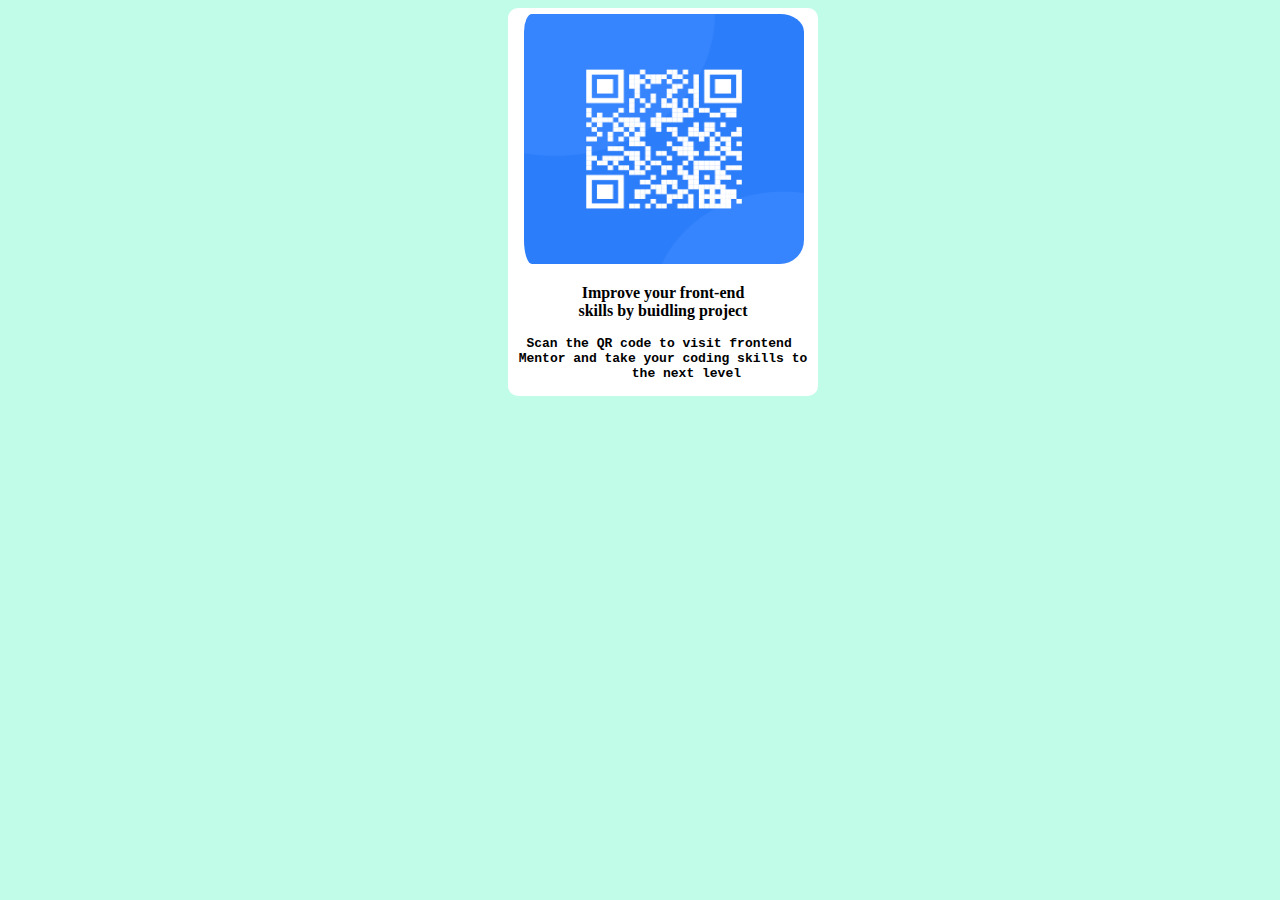
<file: exercises/exe_html/index.html>
<!DOCTYPE html>
<html lang="en">
  <head>
    <meta charset="UTF-8" />
    <meta name="viewport" content="width=device-width, initial-scale=1.0" />
    <title>Document</title>
    <link rel="stylesheet" href="../exe_css/style.css" />
  </head>
  <body>
    <div class="container">
      <div>
        <img src="../img/image-qr-code.png" alt="qr-image" />
      </div>
      <div class="description">
        <p><b>Improve your front-end <br>skills by buidling project</h3>
      <div class="preClass">
        <pre>
Scan the QR code to visit frontend 
Mentor and take your coding skills to
      the next level
          </pre>
      </div>
      </div>
    </div>
  </body>
</html>
</file>
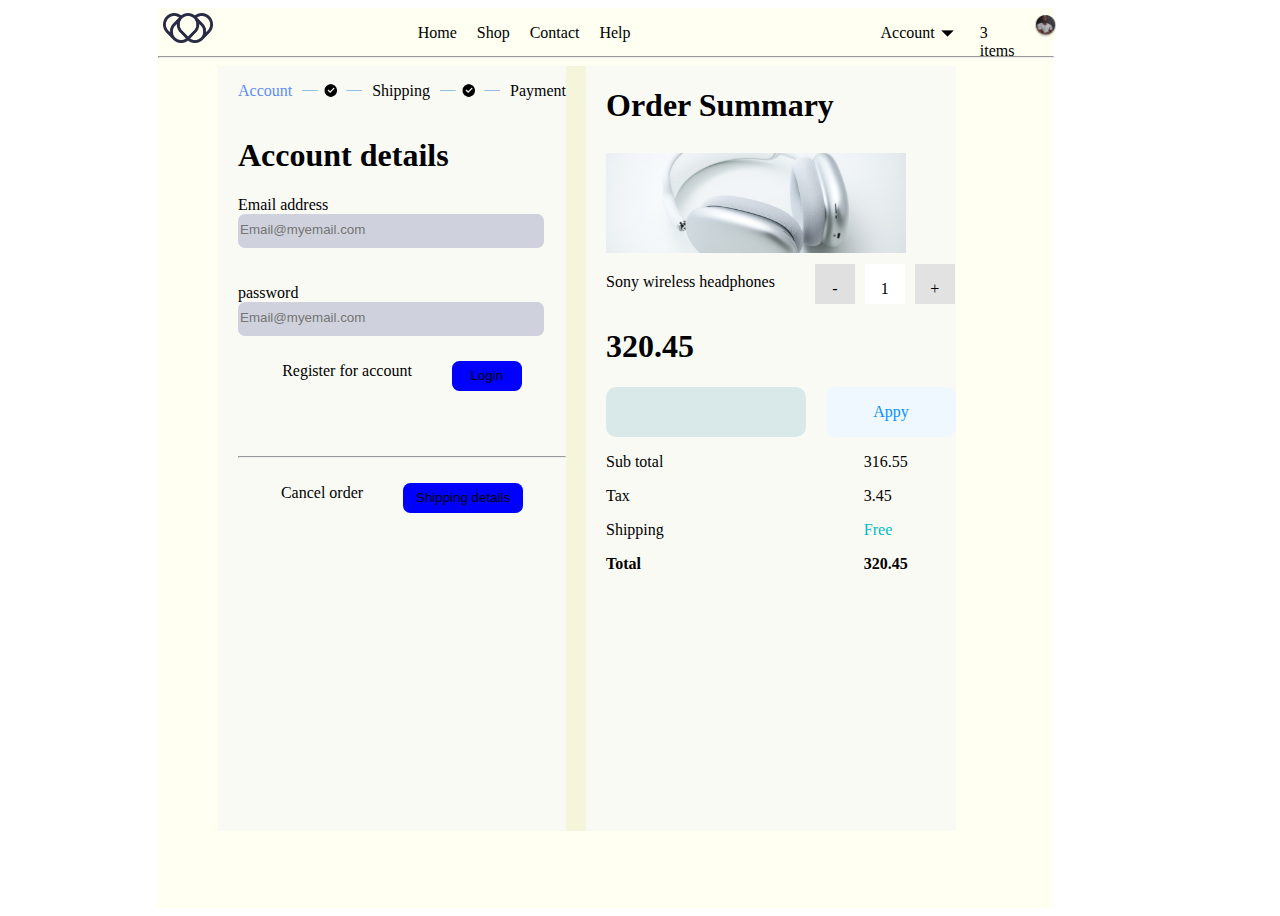
<file: flex_projects/flex_box/index.html>
<!DOCTYPE html>
<html lang="en">
  <head>
    <meta charset="UTF-8" />
    <meta name="viewport" content="width=device-width, initial-scale=1.0" />
    <title>Document</title>
    <link rel="stylesheet" href="../flex_box/style.css" />
  </head>
  <body>
    <div class="container">
      <div class="nav">
        <div class="logo">
          <img class="logo1" src="../flex_box/img/logo.png" alt="" />
        </div>
        <div class="contacts">
          <p>Home</p>
          <p>Shop</p>
          <p>Contact</p>
          <p>Help</p>
        </div>
        <div class="account">
          <div class="acc">
            <p>Account</p>
            <img class="dropdown" src="../flex_box/img/dropdown.png" alt="" />
          </div>
          <p>3 items</p>
          <img src="../flex_box/img/user.png" alt="" />
        </div>
      </div>
      <hr />
      <div class="wrapper">
        <!-- start of the first box -->
        <div class="sect1">
          <div class="procedure">
            <p class="accparag">Account</p>
            <img class="tick" src="../flex_box/img/image.png" alt="" />
            <p>Shipping</p>
            <img class="tick" src="../flex_box/img/image.png" alt="" />
            <p>Payment</p>
          </div>
          <h1>Account details</h1>
          <div class="form">
            <div>
              <label for="email">Email address</label><br />
              <input type="text" placeholder="Email@myemail.com" />
            </div>
            <br><br>
            <div>
              <label for="email">password</label><br />
              <input type="text" placeholder="Email@myemail.com" />
            </div>
            <div class="registration">
              <div class="register">
                <p>Register for account</p>
              </div>
              <div class="button1">
               <button class="btn2" >Login</button>
              </div>
            </div>
            <hr class="hr1">
            <div class="registration">
              <div class="register">
                <p>Cancel order</p>
              </div>
              <div class="button1">
               <button class="btn3" >Shipping details</button>
              </div>
            </div>
          </div>
        </div>
        <!-- end of the first box -->
        <!-- start of the second box -->
        <div class="sect2">
          <h1>Order Summary</h1>
          <div class="imag">
            <img class="image3" src="../flex_box/img/img1.png" alt="" />
          </div>
          <div class="paragraph">
            <p>Sony wireless headphones</p>
            <div class="card">
              <div class="subtract">
                <p>-</p>
              </div>
              <div class="num">
                <p>1</p>
              </div>
              <div class="add">
                <p>+</p>
              </div>
            </div>
          </div>
          <h1>320.45</h1>
          <div class="free">
            <div class="card1"></div>
            <div class="btn">
              <p>Appy</p>
            </div>
          </div>
          <div class="sales">
            <div class="product">
              <p>Sub total</p>
              <p>Tax</p>
              <p>Shipping</p>
              <p><b>Total</b></p>
            </div>
            <div class="price">
              <p>316.55</p>
              <p>3.45</p>
              <p><span>Free</span></p>
              <p><b>320.45</b></p>
            </div>
          </div>
        </div>
        <!-- end of second box -->
      </div>
    </div>
  </body>
</html>
</file>
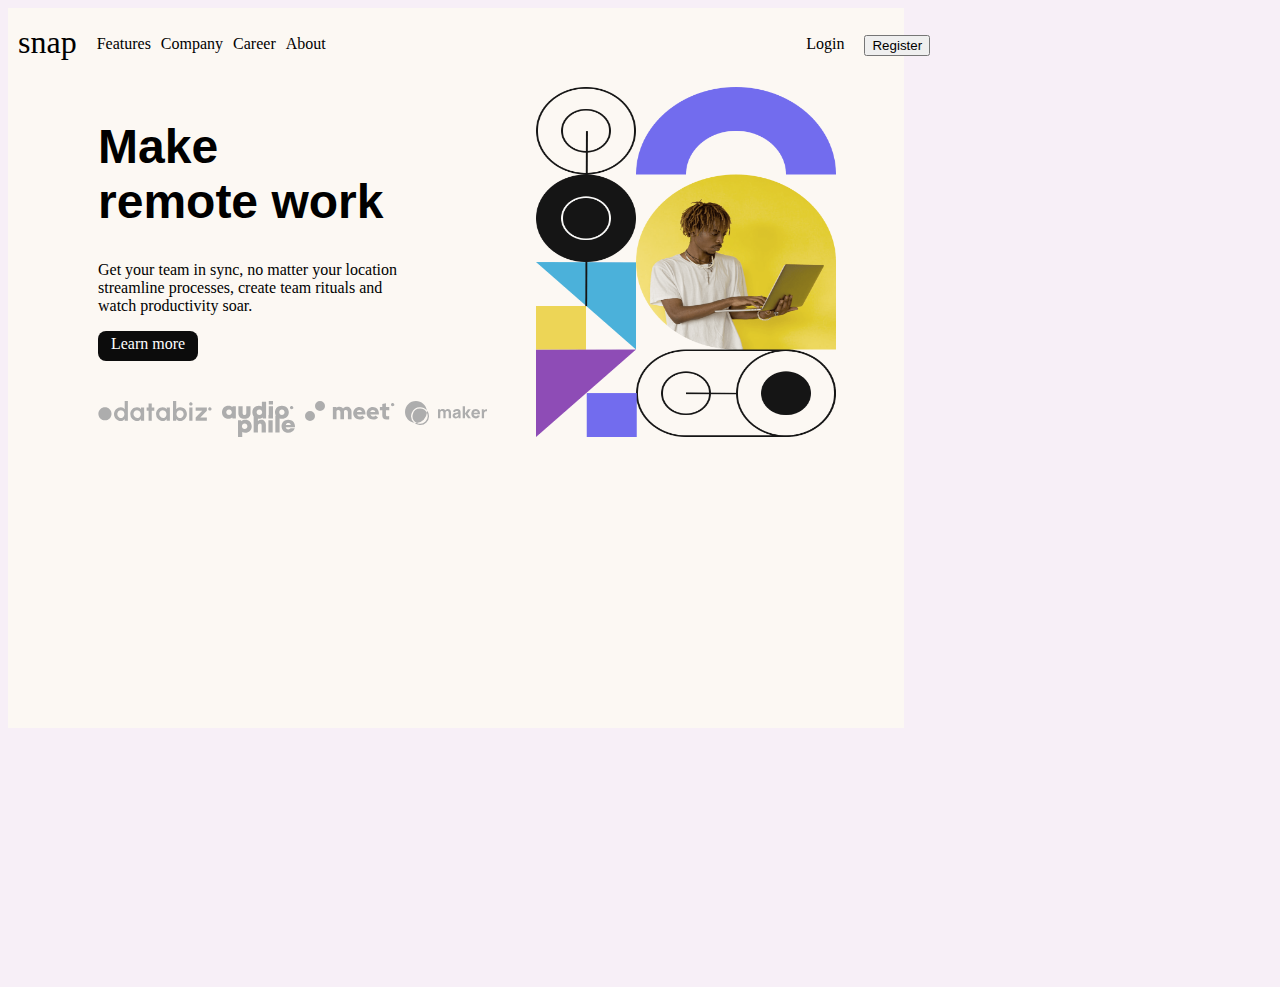
<file: flex_projects/flex_card/index.html>
<!DOCTYPE html>
<html lang="en">
  <head>
    <meta charset="UTF-8" />
    <meta name="viewport" content="width=device-width, initial-scale=1.0" />
    <title>Document</title>
    <link rel="stylesheet" href="../flex_card/styles.css" />
  </head>
  <body>
    <div class="container">
      <div class="navbar">
        <div class="logo">
          <p><span>snap</span></p>
        </div>
        <div class="contacts">
          <p>Features</p>
          <p>Company</p>
          <p>Career</p>
          <p>About</p>
        </div>
        <div class="account">
          <p>Login</p>
          <p><button>Register</button></p>
        </div>
      </div>
      <div class="section">
        <div class="section1">
          <h1>
            Make <br />
            remote work
          </h1>
          <p>
            Get your team in sync, no matter your location <br />
            streamline processes, create team rituals and <br />
            watch productivity soar.
          </p>
          <div class="btn">
            <p style="color: white; padding: 4px">Learn more</p>
          </div>
          <div class="logos">
            <div class="databiz">
             <img src="../flex_card/img/client-databiz.svg" alt="">
            </div>
            <div class="textsvg">
              <img src="../flex_card/img/client-audiophile.svg" alt="">
            </div>
            <div class="meet">
             <img src="../flex_card/img/client-meet.svg" alt="">
            </div>
            <div class="textsvg1">
              <img src="../flex_card/img/client-maker.svg" alt="">
            </div>
          </div>
        </div>
        <div class="section2">
          <div class="image">
            <img class="img4" src="../flex_card/img/image-hero-desktop.png" alt="">
          </div>
        </div>
      </div>
    </div>
  </body>
</html>
</file>
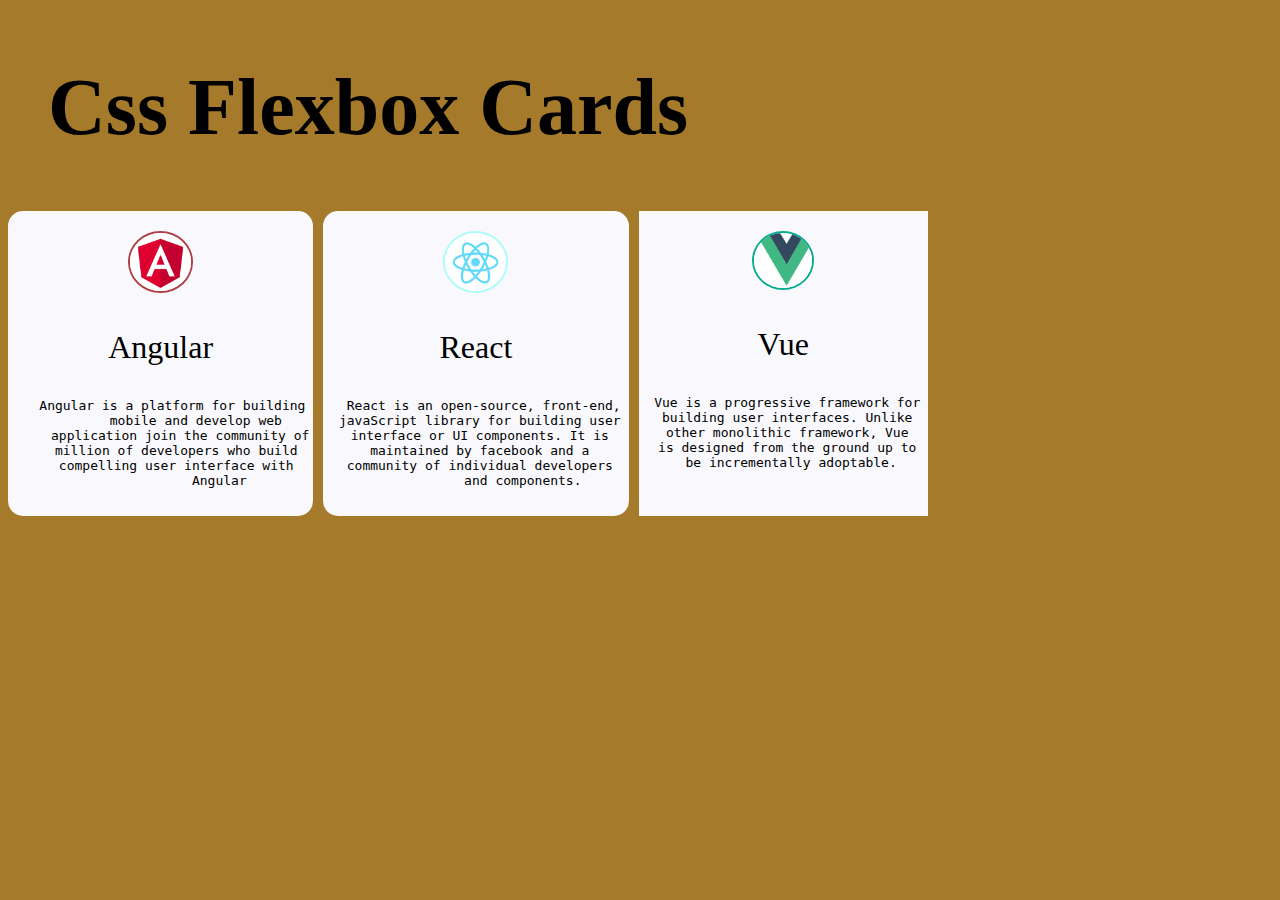
<file: grid/grid1/index.html>
<!DOCTYPE html>
<html lang="en">
  <head>
    <meta charset="UTF-8" />
    <meta name="viewport" content="width=device-width, initial-scale=1.0" />
    <title>Document</title>
    <link rel="stylesheet" href="../grid1/style.css" />
  </head>
  <body>
    
    <div class="container">
      <h1>Css Flexbox Cards</h1>
      <div class="wrapper">
        <div class="angular">
          <div class="image-1">
            <img
              style="border-radius: 100%; border: 2px solid #af4146"
              src="../grid1/assets/angular.png"
              alt=""
            />
          </div>
          <p>Angular</p>
          <pre>
    Angular is a platform for building 
         mobile and develop web
     application join the community of
    million of developers who build
     compelling user interface with 
               Angular
          </pre>
        </div>
        <div class="react">
          <div class="image-2">
            <img
              style="border-radius: 100%; border: 2px solid #aafdf9"
              src="../grid1/assets/react.png"
              alt=""
            />
          </div>
          <p>React</p>
          <pre>
  React is an open-source, front-end,
  javaScript library for building user 
  interface or UI components. It is 
  maintained by facebook and a 
  community of individual developers 
            and components.
          </pre>
        </div>
        <div class="vue">
          <div class="image-3">
            <img
              style="border-radius: 100%; border: 2px solid #03ac8f"
              src="../grid1/assets/vue.png"
              alt=""
            />
          </div>
          <p>Vue</p>
          <pre>
  Vue is a progressive framework for 
  building user interfaces. Unlike 
  other monolithic framework, Vue 
  is designed from the ground up to 
  be incrementally adoptable.
          </pre>
        </div>
      </div>
    </div>
  </body>
</html>
</file>
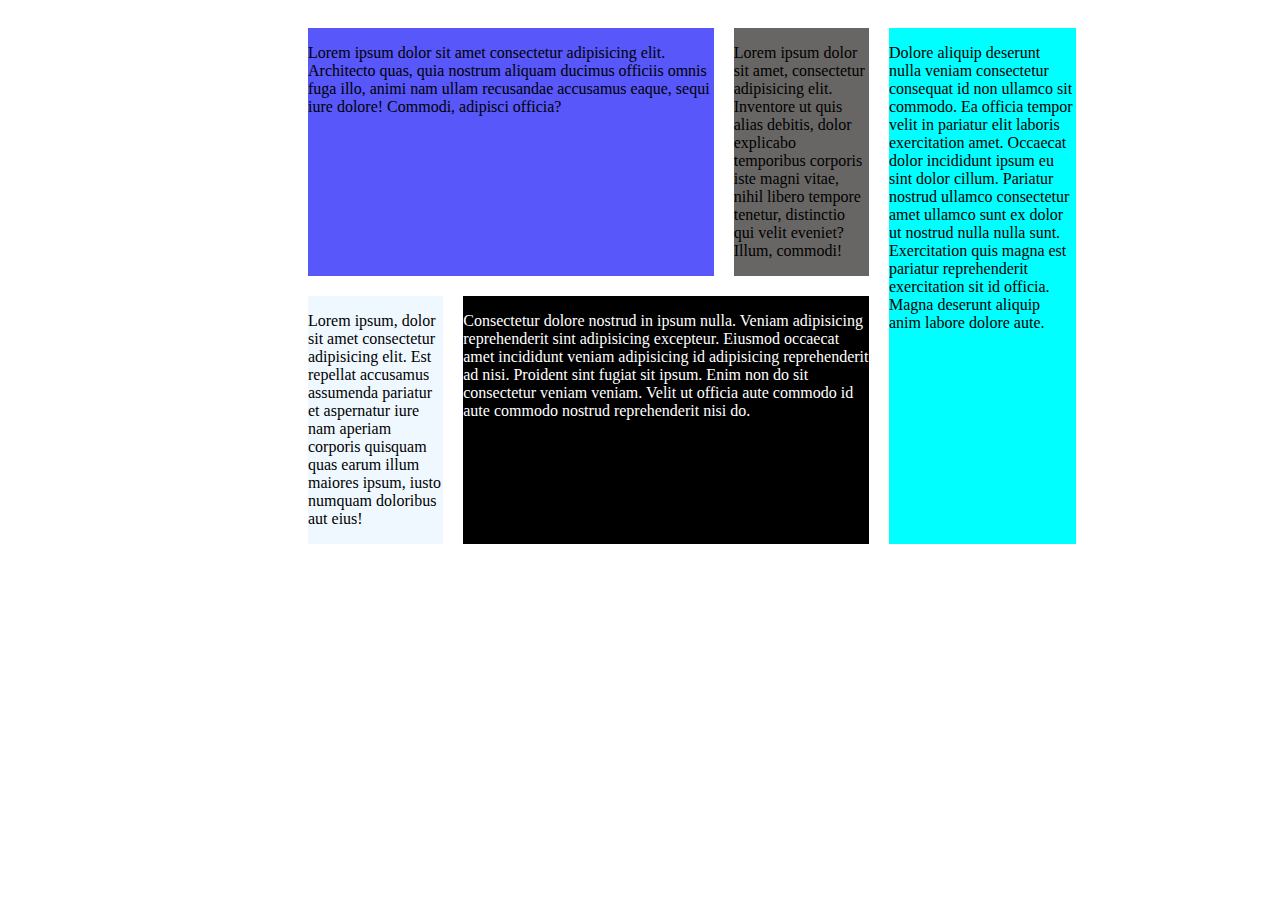
<file: grid/grid2/index.html>
<!DOCTYPE html>
<html lang="en">
  <head>
    <meta charset="UTF-8" />
    <meta name="viewport" content="width=device-width, initial-scale=1.0" />
    <title>Document</title>
    <link rel="stylesheet" href="../grid2/styles.css" />
  </head>
  <body>
    <div class="wrapper">
      <div class="one">
        <div class="content1">
          <div class="section1">
            <p>
              Lorem ipsum dolor sit amet consectetur adipisicing elit.
              Architecto quas, quia nostrum aliquam ducimus officiis omnis fuga
              illo, animi nam ullam recusandae accusamus eaque, sequi iure
              dolore! Commodi, adipisci officia?
            </p>
          </div>
          <div class="section2">
            <p>
              Lorem ipsum dolor sit amet, consectetur adipisicing elit.
              Inventore ut quis alias debitis, dolor explicabo temporibus
              corporis iste magni vitae, nihil libero tempore tenetur,
              distinctio qui velit eveniet? Illum, commodi!
            </p>
          </div>
        </div>
        <div class="content2">
          <div class="sec1">
            <p>
              Lorem ipsum, dolor sit amet consectetur adipisicing elit. Est
              repellat accusamus assumenda pariatur et aspernatur iure nam
              aperiam corporis quisquam quas earum illum maiores ipsum, iusto
              numquam doloribus aut eius!
            </p>
          </div>
          <div class="sec2">
            <p>
              Consectetur dolore nostrud in ipsum nulla. Veniam adipisicing
              reprehenderit sint adipisicing excepteur. Eiusmod occaecat amet
              incididunt veniam adipisicing id adipisicing reprehenderit ad
              nisi. Proident sint fugiat sit ipsum. Enim non do sit consectetur
              veniam veniam. Velit ut officia aute commodo id aute commodo
              nostrud reprehenderit nisi do.
            </p>
          </div>
        </div>
      </div>
      <div class="two">
        <p>
          Dolore aliquip deserunt nulla veniam consectetur consequat id non
          ullamco sit commodo. Ea officia tempor velit in pariatur elit laboris
          exercitation amet. Occaecat dolor incididunt ipsum eu sint dolor
          cillum. Pariatur nostrud ullamco consectetur amet ullamco sunt ex
          dolor ut nostrud nulla nulla sunt. Exercitation quis magna est
          pariatur reprehenderit exercitation sit id officia. Magna deserunt
          aliquip anim labore dolore aute.
        </p>
      </div>
    </div>
  </body>
</html>
</file>
<file: exercises/exe_css/style.css>
/* Mobile styles (up to 375px) */
@media only screen and (max-width: 375px) {
  }
  
  /* Desktop styles (1440px and above) */
  @media only screen and (min-width: 1440px) {
    /* Add your desktop-specific styles here */
  }

body{
    background-color: rgb(193, 252, 232);
    width: 100%;
}
img{
    height: 250px;
    width: 280px;
    padding-top: 6px;
    padding-left: 16px;
    border-radius: 5%;
    border-radius: 1.5em;
}
.container{
  align-items: center;
  margin-left: 500px;
  background-color: white;
  height: 100%;
  width: 310px;
  border-radius: 10px;
}
pre, p{
    text-align: center;
}
p{
    /* font-size: 11px; */
}
pre{
    padding:px;
}
</file>
<file: flex_projects/flex_box/style.css>
body{
    width: 100vw;
    height: 100vh;
}
.container{
    width: 70%;
    height: 100%;
    background-color: rgb(255, 255, 242);
    margin-left: 150px;
}
.nav{
    display: flex;
    height: 40px;
    width: 100%;
    background-color: rgb(255, 255, 242);
}
.logo1{
    height: 30px;
    padding: 5px;
}
.contacts{
    display: flex;
    gap: 20px;
    margin-left: 200px;
}
.account{
    display: flex;
    gap: 20px;
    margin-left: 250px;
    margin-bottom: 10px;
}
img{
    padding-top: 7px;
}
.wrapper{
    width: 80%;
    height: 85%;
    background-color: beige;
    margin-left: 60px;
    display: flex;
    gap: 20px;
}
.sect1{
    height: 100%;
    width: 50%;
    background-color: rgb(250, 250, 245);
    padding-left: 20px;
}
.sect2{
    height: 100%;
    width: 50%;
    background-color: rgb(250, 250, 245);
    padding-left: 20px;
}
.image3{
    height: 100px;
    width: 300px;
    margin-right: 20px;
}
.acc{
    display: flex;
}
.dropdown{
    height: 25px;
    width: 25px;
    padding-top: 12px;
}
.card{
    display: flex;
    gap: 10px;
    height: 40px;
    padding-top: 7px;
}

.paragraph{
    display: flex;
    gap: 40px;
}
.num{
    background-color: #fff;
    width: 40px;
    text-align: center;
}
.add{
    background-color: #e2e2e2;
    width: 40px;
    text-align: center;
}
.subtract{
    background-color: #e0e0e0;
    width: 40px;
    text-align: center;

}
.card1{
    background-color: rgb(217, 233, 233);
    width: 200px;
    border-radius: 10px;
}
.btn{
    background-color: aliceblue;
    width: 130px;
    text-align: center;
     border-radius: 10px;
     color: rgb(7, 143, 255);
}
.free{
    display: flex;
    gap: 20px;

}
.sales{
    display: flex;
    gap: 200px;
}
span{
    color: rgb(2, 186, 199);
}
.tick{
    height: 15px;
    width: 60px;
    margin-top: 10px;
}
.procedure{
    display: flex;
    gap: 10px;
}
.accparag{
    color: rgb(92, 141, 247);
}
input{
    width: 300px;
    height: 30px;
    border-radius: 7px;
    background-color: #cfd2dd;
    border-color: #cfd2dd;
    border-top: none;
    border-left: none;
}
.registration{
    display: flex;
    justify-content: center;
    gap: 40px;
    margin-top: 10px;
}
.button1{
    margin-top: 15px;
}
.btn2{
    width: 70px;
    height: 30px;
    background-color: blue;
    border: none;
    border-radius: 1ch;
}
.btn3{
    width: 120px;
    height: 30px;
    background-color: blue;
    border: none;
    border-radius: 1ch;
}
.hr1{
    margin-top: 60px;
}
</file>
<file: flex_projects/flex_card/styles.css>
body{
    background-color: rgb(247, 239, 247);
    width: 100vw;
    height: 100vh;
}
.container{
    height: 80%;
    width: 70%;   
    background-color: rgb(252, 248, 243);
}
.navbar{
    display: flex;
    flex-direction: row;
    gap: 20px;
}
.logo, .account, .contacts{
    display: flex;
}
.logo{
   height: 50%;
   width: 50%;
   margin-left: 10px;
}
.contacts{
    height: 10%;
    width: 10%;
    margin-top: 11px;
    margin-right: 150px;
    gap: 10px;
}
.account{
    height: 10%;
    width: 10%;
    margin-top: 11px;
    margin-left: 450px;
    gap: 20px;
    margin-right: 290px;
}
.header{
    width: 40%;
    height: 40%;
    display: flex;
    flex-direction: row;
}
.section{
    margin: 10px;
    height: 100vh;
    display: flex;
    /* gap: 20px; */
}
.section1{
    background-color: rgb(252, 248, 243);
    width: 50%;
    height: 60%;
    /* margin-left: px; */
    padding-left: 80px;

}
.section2{
    background-color: rgb(252, 248, 243);
    width: 30%;
    height: 60%;
}
.img4{
    width: 300px;
    height: 350px;
}
.btn{
    width: 100px;
    height: 30px;
    text-align: center;
    margin-top: 10px;
    background-color: #0c0c0c;
    border-radius: 8px;
}
.logos{
    padding-top: 40px;
    display: flex;
    gap: 10px;
    width: 95%;
    height: 15%;
}
span{
    font-size: 2rem;
}
h1{
    font-family: 'Franklin Gothic Medium', 'Arial Narrow', Arial, sans-serif;
    font-size: 3em;
}
</file>
<file: grid/grid1/style.css>
body{
    background-color: rgb(165, 122, 42);
    width: 50vw;
    height: 50vh;
}
.container{
   display: grid;
   grid-template-rows: 1fr;
   row-gap: 5px;
}
.wrapper{
    width: 30%;
    height: 30%;
    display: grid;
    grid-template-columns: repeat(3, 1fr); 
    column-gap: 10px;
}
img{
    width: 20%;
    height: 20%;
}
.angular{
    background-color: #f9f9fd;
    border-radius: 15px;
}
.react{
    background-color: #f9f9fd;
    border-radius: 15px;
}
.vue{
    background-color: #f9f9fd;
    border-radius: 15
}
p{
    text-align: center;
    font-size: 2rem;
}
h1{
    margin-left: 40px;
    text-align: start;
    font-size: 5rem;
}
pre{
    text-align: center;
}
.image-1, .image-2, .image-3{
    text-align: center;
    padding-top: 20px;
}
</file>
<file: grid/grid2/styles.css>
.wrapper{
    height: 300px;
    width: 60vw;
    display: grid;
    grid-template-columns: 3fr 1fr;
    column-gap: 20px;
    padding-top: 20px;
   padding-left: 300px;
}
.one{
    background-color: white;
    display: grid;
    grid-template-rows: repeat(2, 2fr);
    row-gap: 20px;
}
.two{
    background-color: aqua;
}
.content1{
    background-color: white;
    display: grid;
    grid-template-columns: 3fr 1fr;
    column-gap: 20px;
}
.section1{
    background-color: rgb(87, 87, 250);
}
.section2{
    background-color: rgb(104, 102, 101);
}

.content2{


    background-color: white;
    display: grid;
    grid-template-columns: 1fr 3fr;
    column-gap: 20px;
}
.sec1{
    background-color: aliceblue;
}
.sec2{
    background-color: black;
    color: white;
}
</file>
